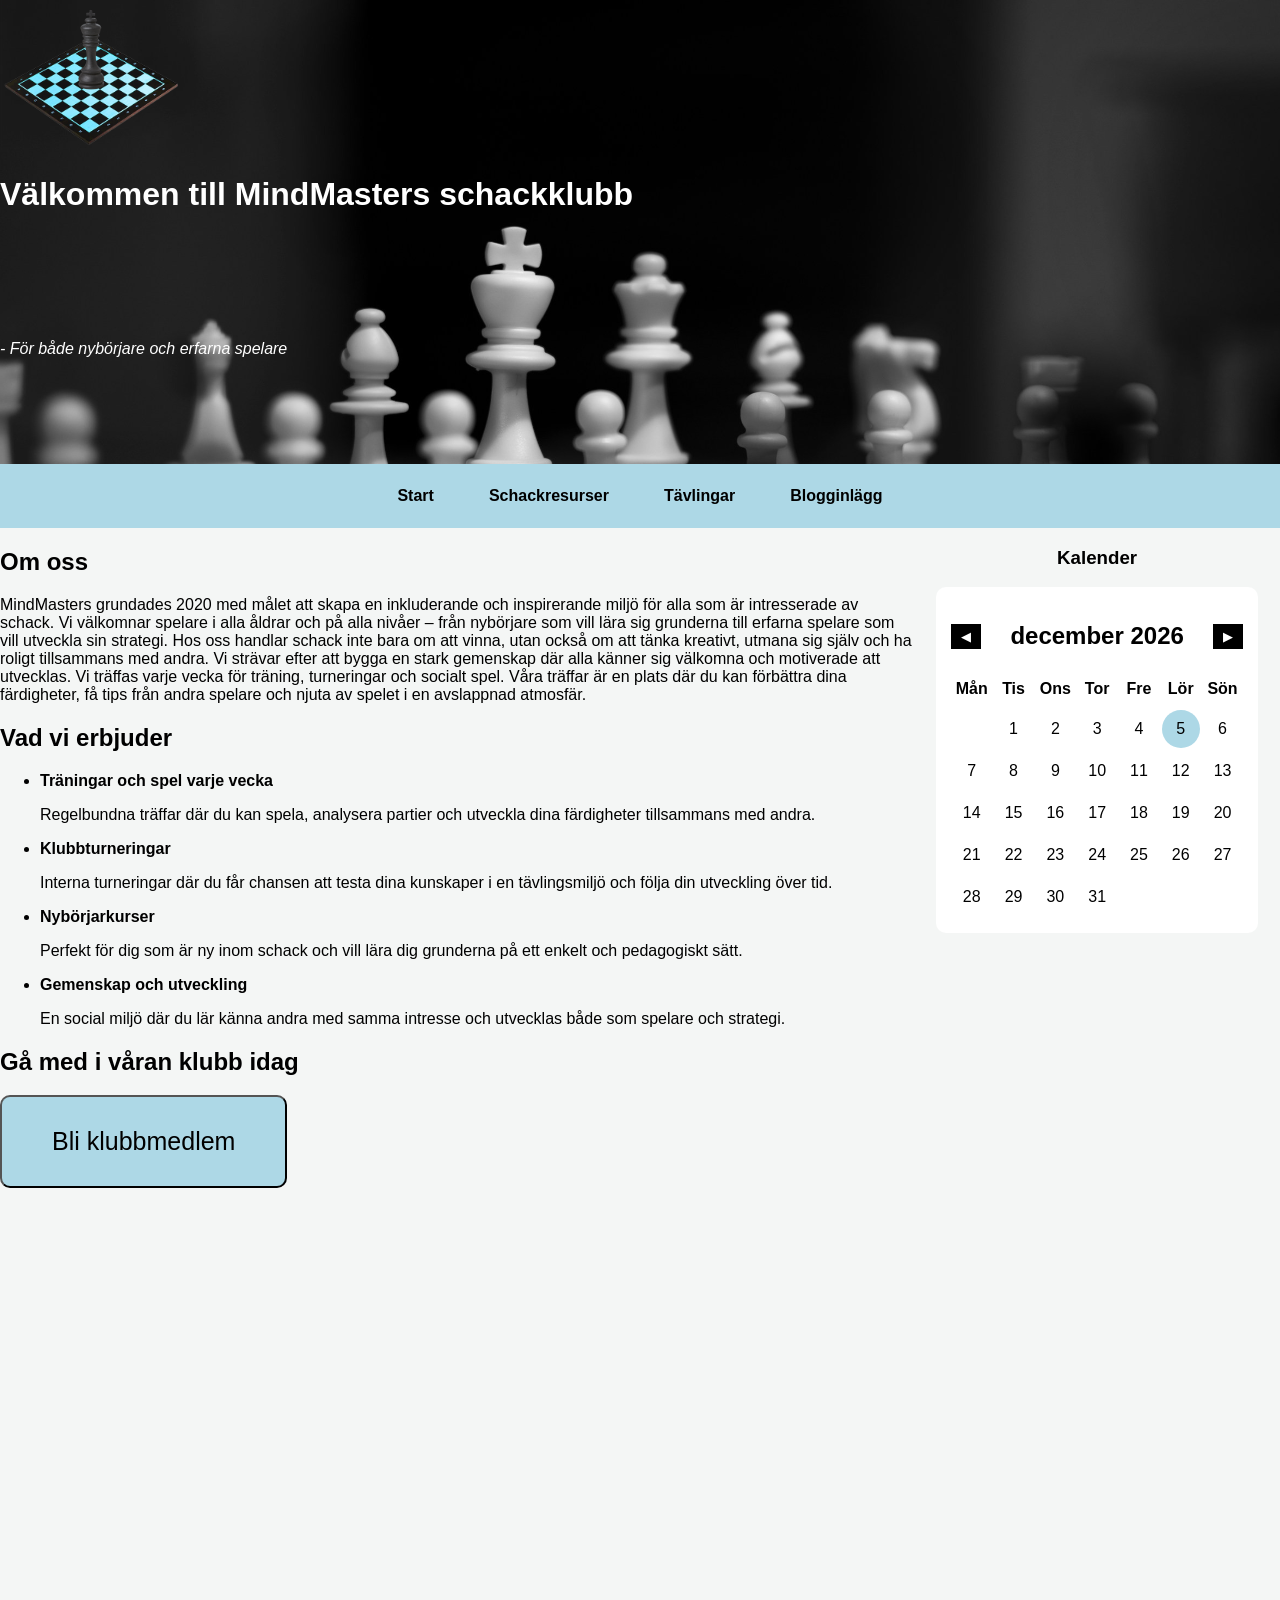
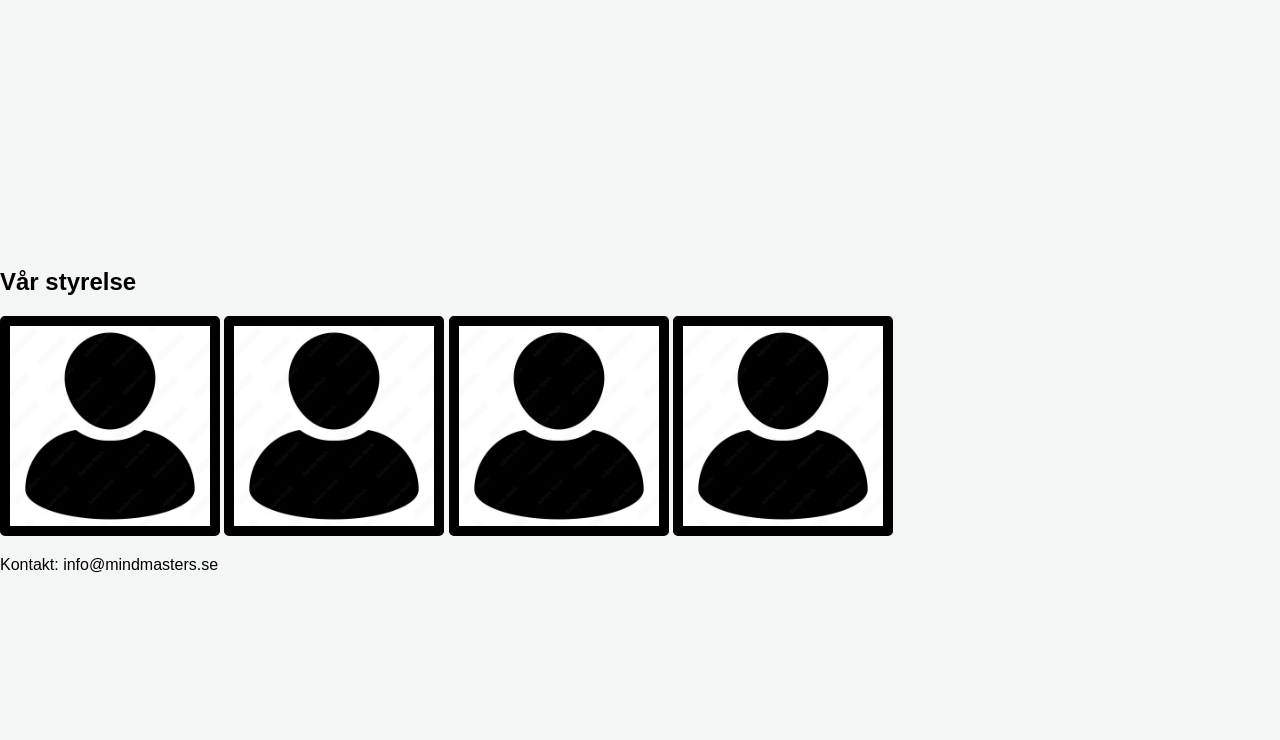
<file: index.html>
<!DOCTYPE html>
<html lang="sv">
<head>
  <meta charset="UTF-8">
  <meta name="viewport" content="width=device-width, initial-scale=1.0">
  <link rel="stylesheet" href="css/style.css">
  <title>MindMasters</title>
</head>
<body>
  <div class="hemsida">
    <header>
      <div class="HomePageTitle">
        <img src="img/schacklogo.png" alt="chesslogo">
        <h1>Välkommen till MindMasters schackklubb</h1>
      </div>
      <p><i>- För både nybörjare och erfarna spelare</i></p>
      <nav>
        <a href="index.html">Start</a>
        <a href="schackresurser.html">Schackresurser</a>
        <a href="tavlingar.html">Tävlingar</a>
        <a href="bloggar.html">Blogginlägg</a>
      </nav>
    </header>
    <main>
    <h2>Om oss</h2>
    <p>MindMasters grundades 2020 med målet att skapa en inkluderande och inspirerande miljö för alla som är intresserade av schack. Vi välkomnar spelare i alla åldrar och på alla nivåer – från nybörjare som vill lära sig grunderna till erfarna spelare som vill utveckla sin strategi. Hos oss handlar schack inte bara om att vinna, utan också om att tänka kreativt, utmana sig själv och ha roligt tillsammans med andra. Vi strävar efter att bygga en stark gemenskap där alla känner sig välkomna och motiverade att utvecklas. Vi träffas varje vecka för träning, turneringar och socialt spel. Våra träffar är en plats där du kan förbättra dina färdigheter, få tips från andra spelare och njuta av spelet i en avslappnad atmosfär.</p>
    <h2>Vad vi erbjuder</h2>
    <ul>
      <li><b>Träningar och spel varje vecka</b></li>
      <p>Regelbundna träffar där du kan spela, analysera partier och utveckla dina färdigheter tillsammans med andra.</p>
      <li><b>Klubbturneringar</b></li>
      <p>Interna turneringar där du får chansen att testa dina kunskaper i en tävlingsmiljö och följa din utveckling över tid.</p>
      <li><b>Nybörjarkurser</b></li>
      <p>Perfekt för dig som är ny inom schack och vill lära dig grunderna på ett enkelt och pedagogiskt sätt.</p>
      <li><b>Gemenskap och utveckling</b></li>
      <p>En social miljö där du lär känna andra med samma intresse och utvecklas både som spelare och strategi.</p>
    </ul>
    <h2>Gå med i våran klubb idag</h2>
    <button>Bli klubbmedlem</button>
    </main>
    <aside>
      <h3>Kalender</h3>
      <div class="calendar">
        <div class="calendar-header">
            <button onclick="prevMonth()">◀</button>
            <h2 id="monthYear"></h2>
            <button onclick="nextMonth()">▶</button>
        </div>

        <div class="days">
            <div>Mån</div>
            <div>Tis</div>
            <div>Ons</div>
            <div>Tor</div>
            <div>Fre</div>
            <div>Lör</div>
            <div>Sön</div>
        </div>

        <div class="dates" id="dates"></div>
      </div>
    </aside>
    <section>
      <h2>Vår styrelse</h2>
      <img class="avatar" src="img/avatar.png" alt="">
      <img class="avatar" src="img/avatar.png" alt="">
      <img class="avatar" src="img/avatar.png" alt="">
      <img class="avatar" src="img/avatar.png" alt="">
    </section>
    <footer>
      <p>Kontakt: info@mindmasters.se</p>
    </footer>
  </div>
  <script src="js/script.js"></script>
</body>
</html>
</file>
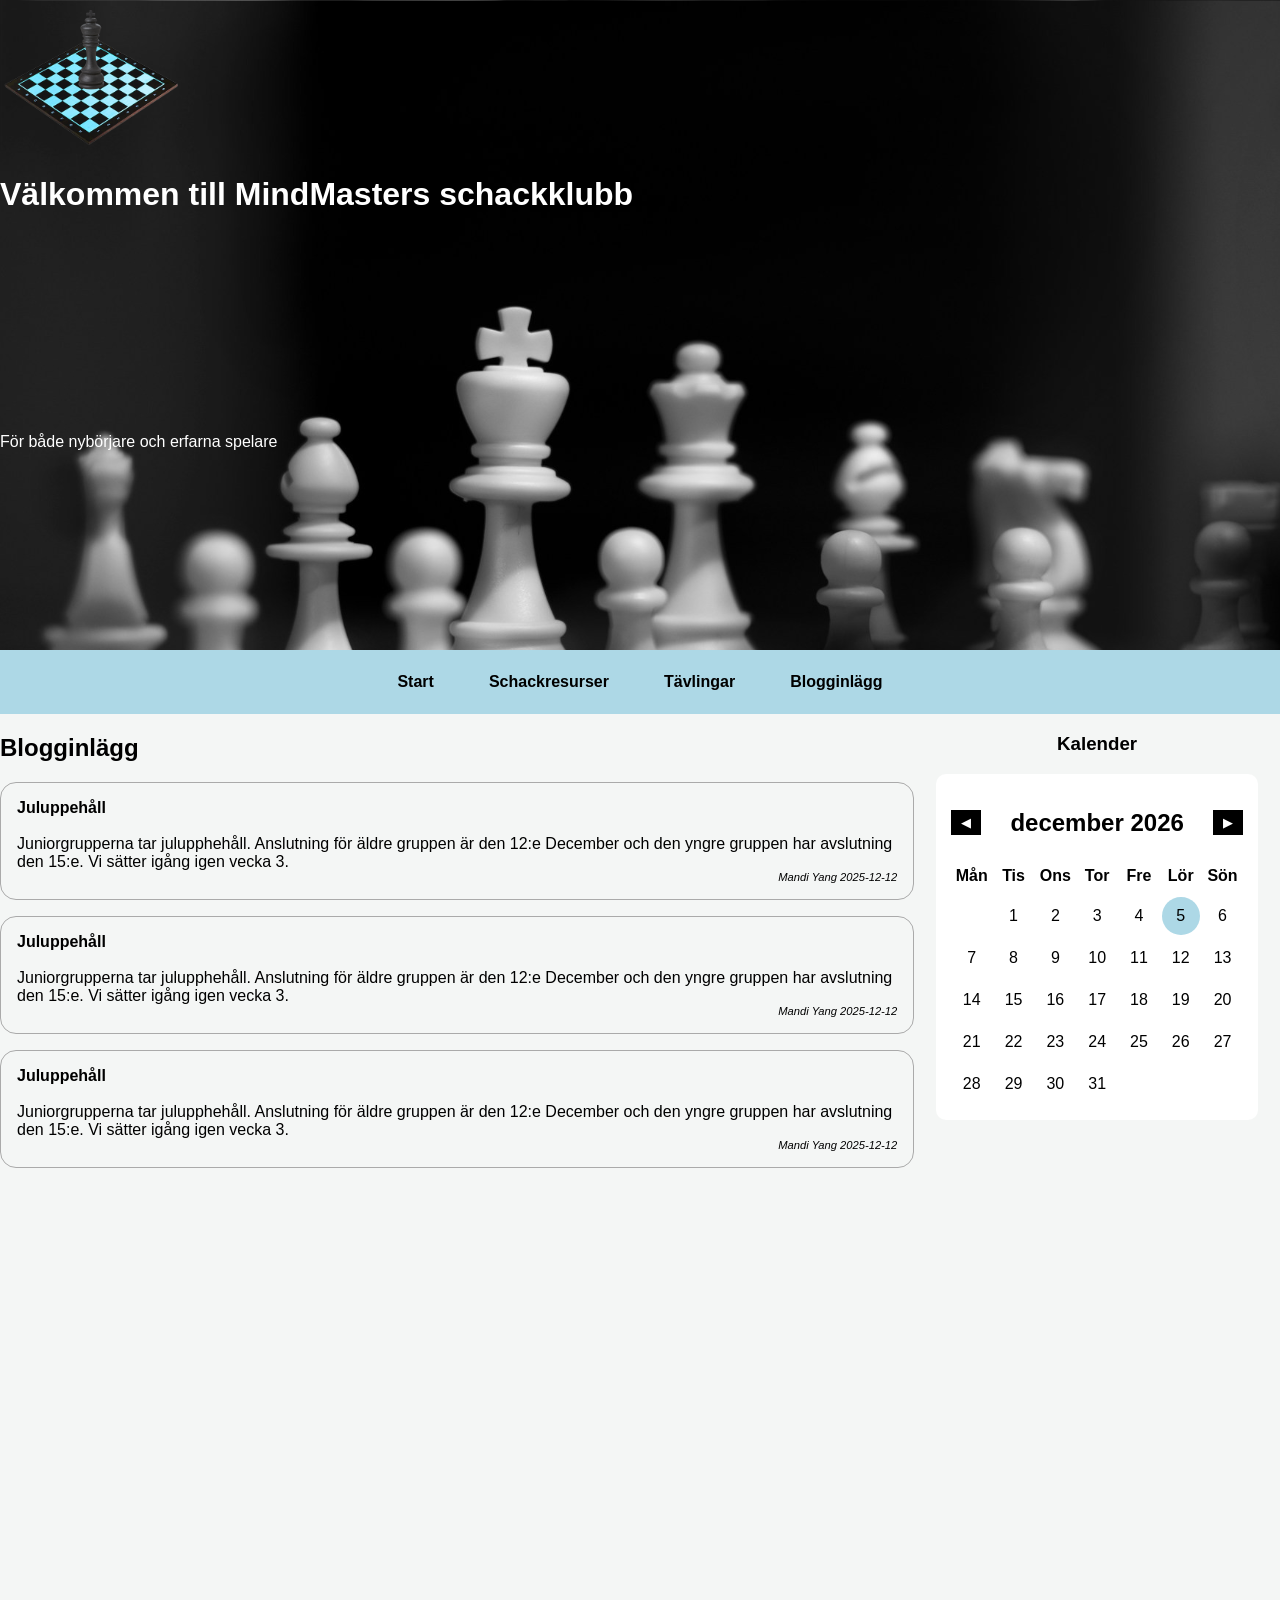
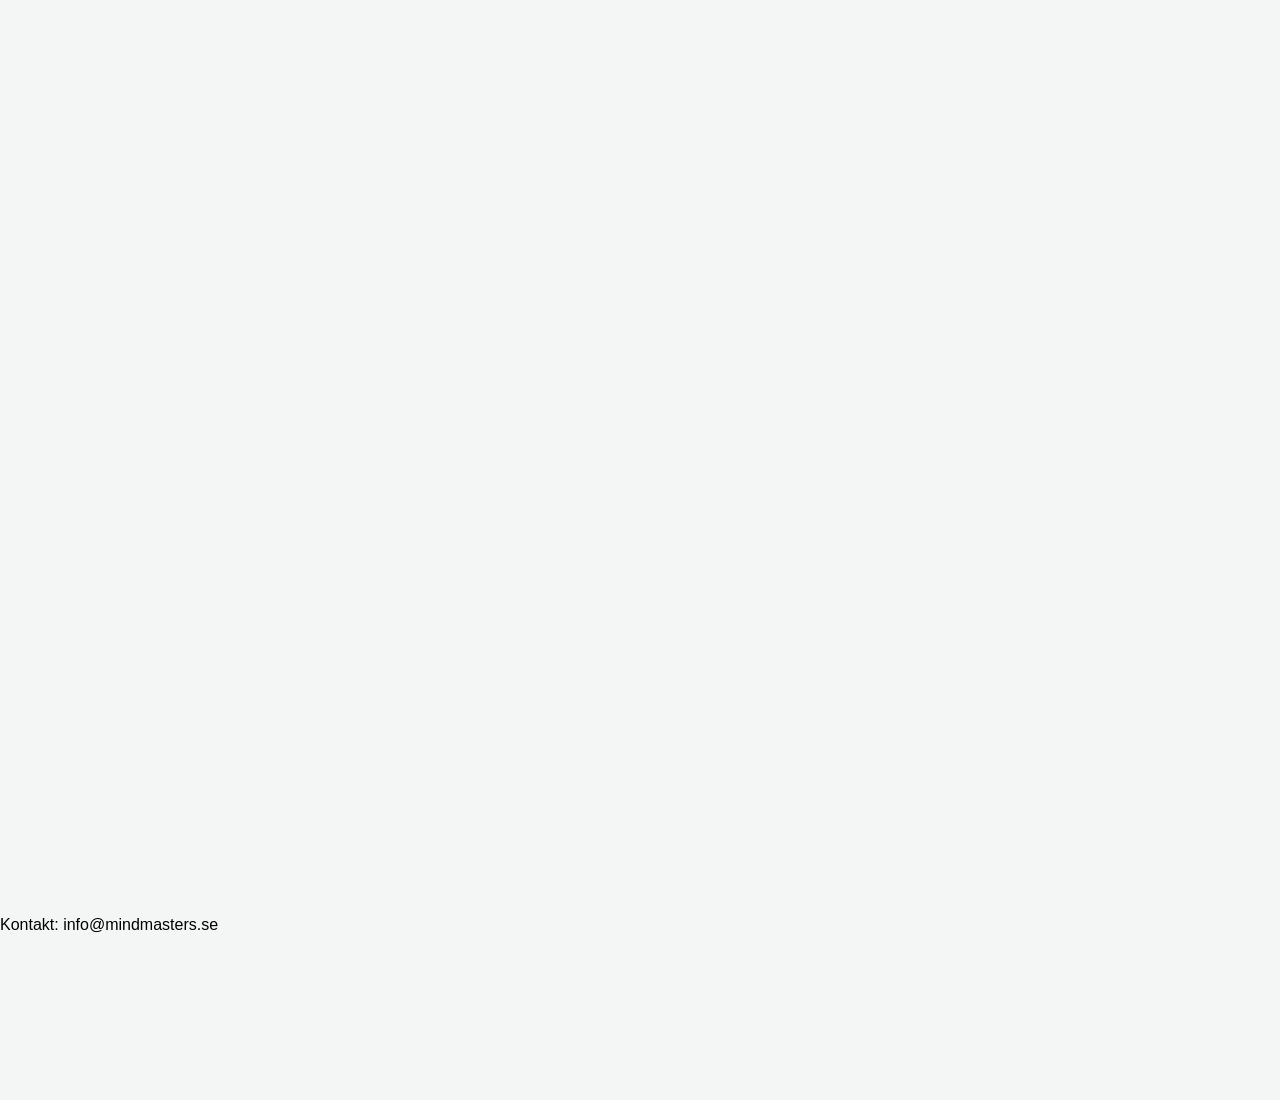
<file: bloggar.html>
<!DOCTYPE html>
<html lang="sv">
<head>
  <meta charset="UTF-8">
  <meta name="viewport" content="width=device-width, initial-scale=1.0">
  <link rel="stylesheet" href="css/style.css">
  <title>MindMasters</title>
</head>
<body>
  <div class="bloggar">
    <header>
      <div class="HomePageTitle">
        <img src="img/schacklogo.png" alt="chesslogo">
        <h1>Välkommen till MindMasters schackklubb</h1>
      </div>
      <p>För både nybörjare och erfarna spelare</p>
      <nav>
        <a href="index.html">Start</a>
        <a href="schackresurser.html">Schackresurser</a>
        <a href="tavlingar.html">Tävlingar</a>
        <a href="bloggar.html">Blogginlägg</a>
      </nav>
    </header>
    <main>
      <h2>Blogginlägg</h2>
      <p class="bread">
				<b>Juluppehåll</b><br><br>
				Juniorgrupperna tar julupphehåll. Anslutning för äldre gruppen är den 12:e December och den yngre gruppen har avslutning den 15:e. Vi sätter igång igen vecka 3.
				<i>Mandi Yang 2025-12-12</i>
			</p>
      <p class="bread">
				<b>Juluppehåll</b><br><br>
				Juniorgrupperna tar julupphehåll. Anslutning för äldre gruppen är den 12:e December och den yngre gruppen har avslutning den 15:e. Vi sätter igång igen vecka 3.
				<i>Mandi Yang 2025-12-12</i>
			</p>
      <p class="bread">
				<b>Juluppehåll</b><br><br>
				Juniorgrupperna tar julupphehåll. Anslutning för äldre gruppen är den 12:e December och den yngre gruppen har avslutning den 15:e. Vi sätter igång igen vecka 3.
				<i>Mandi Yang 2025-12-12</i>
			</p>
    </main>
    <aside>
      <h3>Kalender</h3>
      <div class="calendar">
        <div class="calendar-header">
            <button onclick="prevMonth()">◀</button>
            <h2 id="monthYear"></h2>
            <button onclick="nextMonth()">▶</button>
        </div>

        <div class="days">
            <div>Mån</div>
            <div>Tis</div>
            <div>Ons</div>
            <div>Tor</div>
            <div>Fre</div>
            <div>Lör</div>
            <div>Sön</div>
        </div>

        <div class="dates" id="dates"></div>
    </aside>
    <footer>
      <p>Kontakt: info@mindmasters.se</p>
    </footer>
  </div>
  <script src="js/script.js"></script>
</body>
</html>
</file>
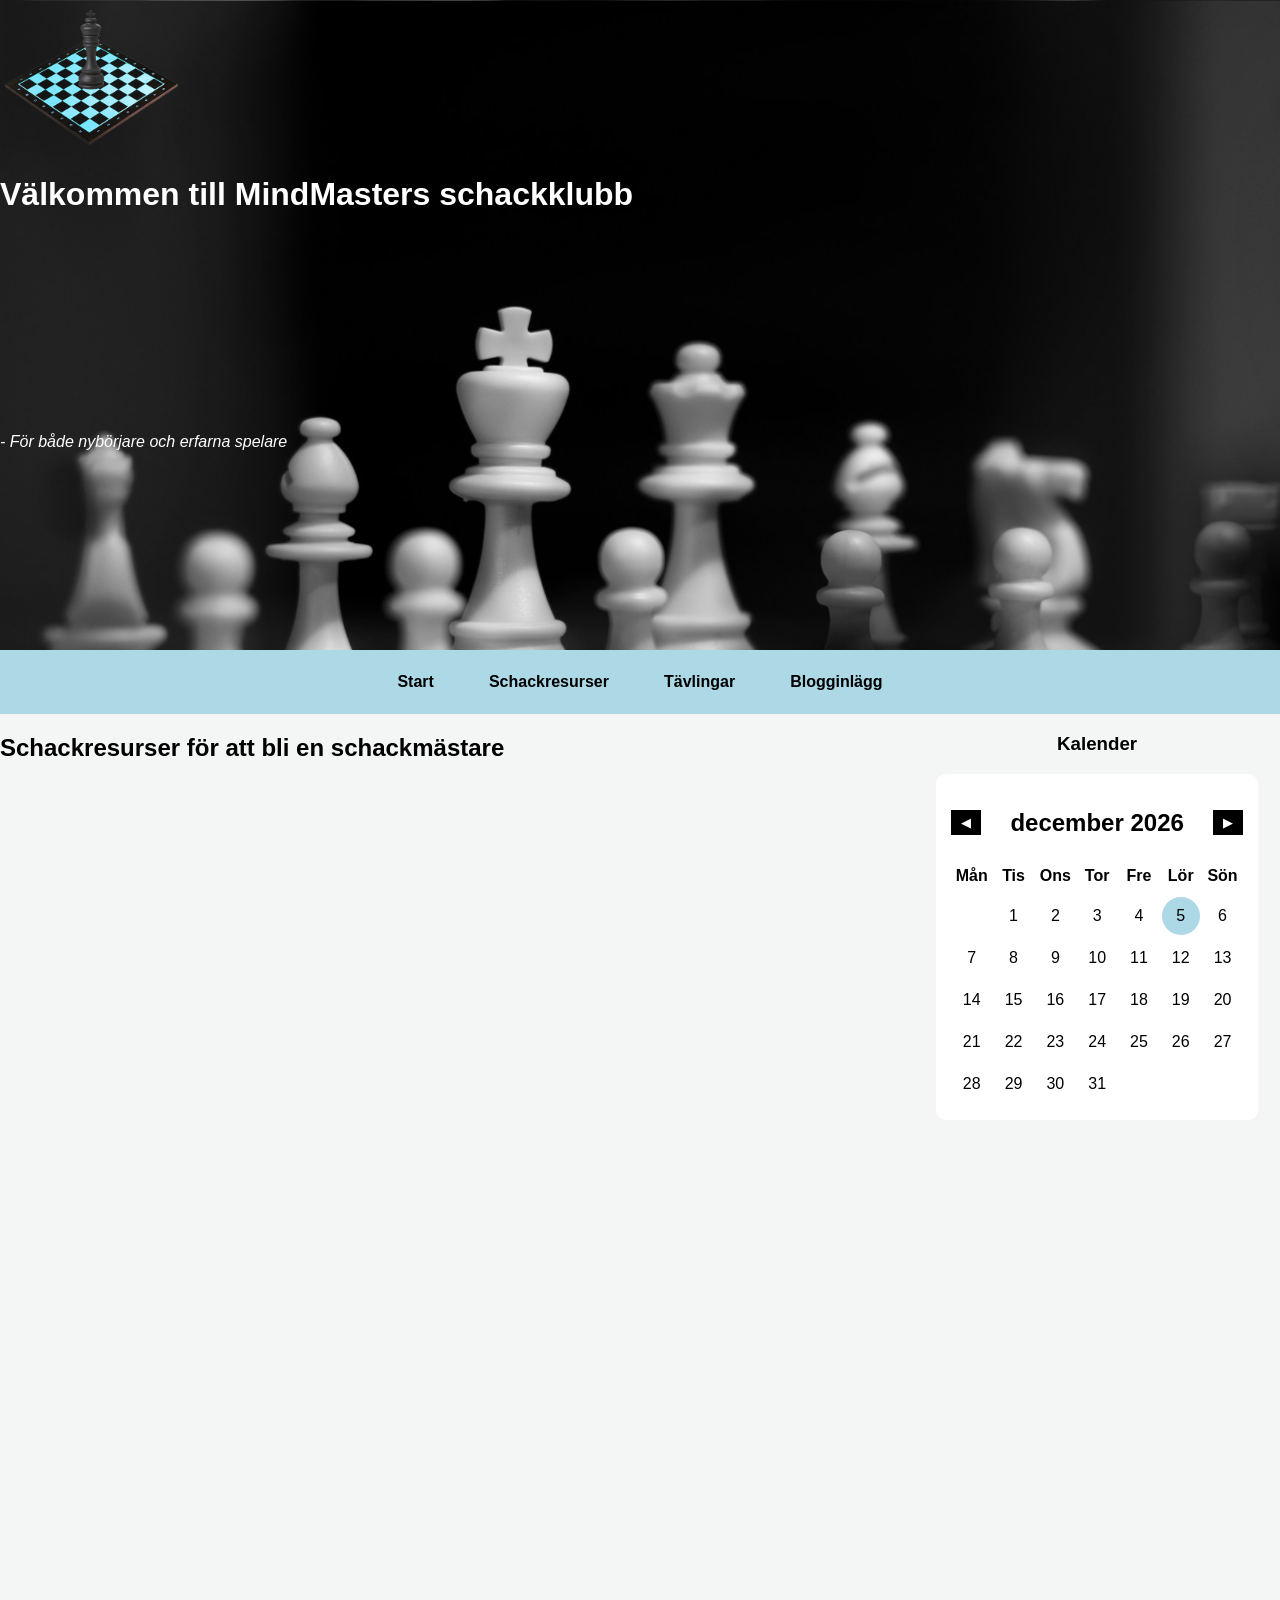
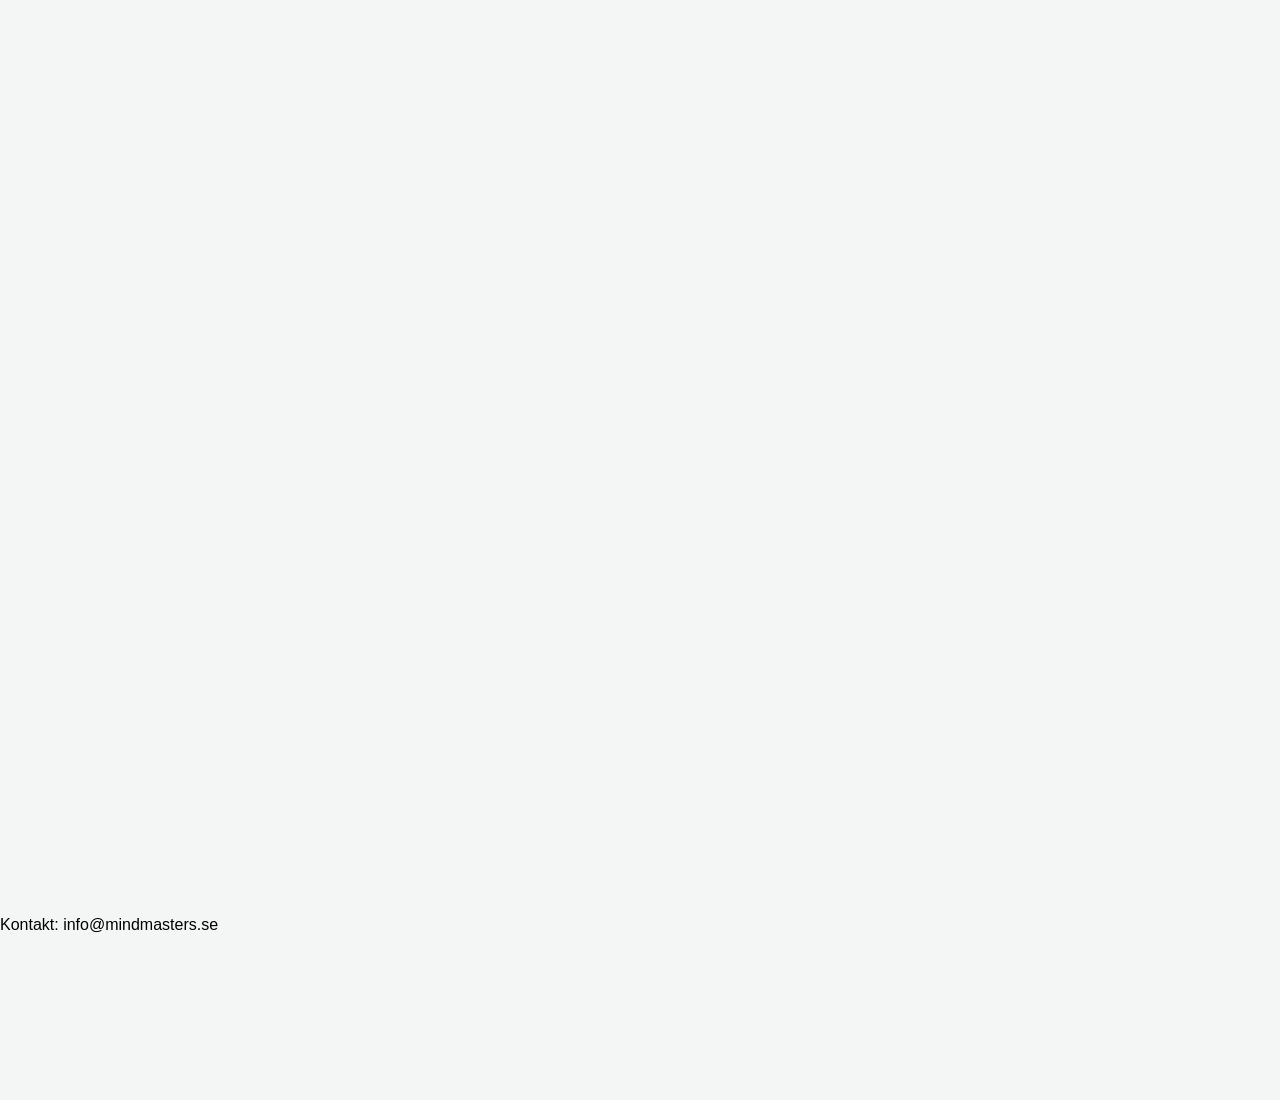
<file: schackresurser.html>
<!DOCTYPE html>
<html lang="sv">
<head>
  <meta charset="UTF-8">
  <meta name="viewport" content="width=device-width, initial-scale=1.0">
  <link rel="stylesheet" href="css/style.css">
  <title>MindMasters</title>
</head>
<body>
  <div class="schackresurser">
    <header>
      <div class="HomePageTitle">
        <img src="img/schacklogo.png" alt="chesslogo">
        <h1>Välkommen till MindMasters schackklubb</h1>
      </div>
      <p><i>- För både nybörjare och erfarna spelare</i></p>
      <nav>
        <a href="index.html">Start</a>
        <a href="schackresurser.html">Schackresurser</a>
        <a href="tavlingar.html">Tävlingar</a>
        <a href="bloggar.html">Blogginlägg</a>
      </nav>
    </header>
    <main>
    <h2>Schackresurser för att bli en schackmästare</h2>
    </main>
    <aside>
      <h3>Kalender</h3>
      <div class="calendar">
        <div class="calendar-header">
            <button onclick="prevMonth()">◀</button>
            <h2 id="monthYear"></h2>
            <button onclick="nextMonth()">▶</button>
        </div>

        <div class="days">
            <div>Mån</div>
            <div>Tis</div>
            <div>Ons</div>
            <div>Tor</div>
            <div>Fre</div>
            <div>Lör</div>
            <div>Sön</div>
        </div>

        <div class="dates" id="dates"></div>
    </aside>
    <footer>
      <p>Kontakt: info@mindmasters.se</p>
    </footer>
  </div>
  <script src="js/script.js"></script>
</body>
</html>
</file>
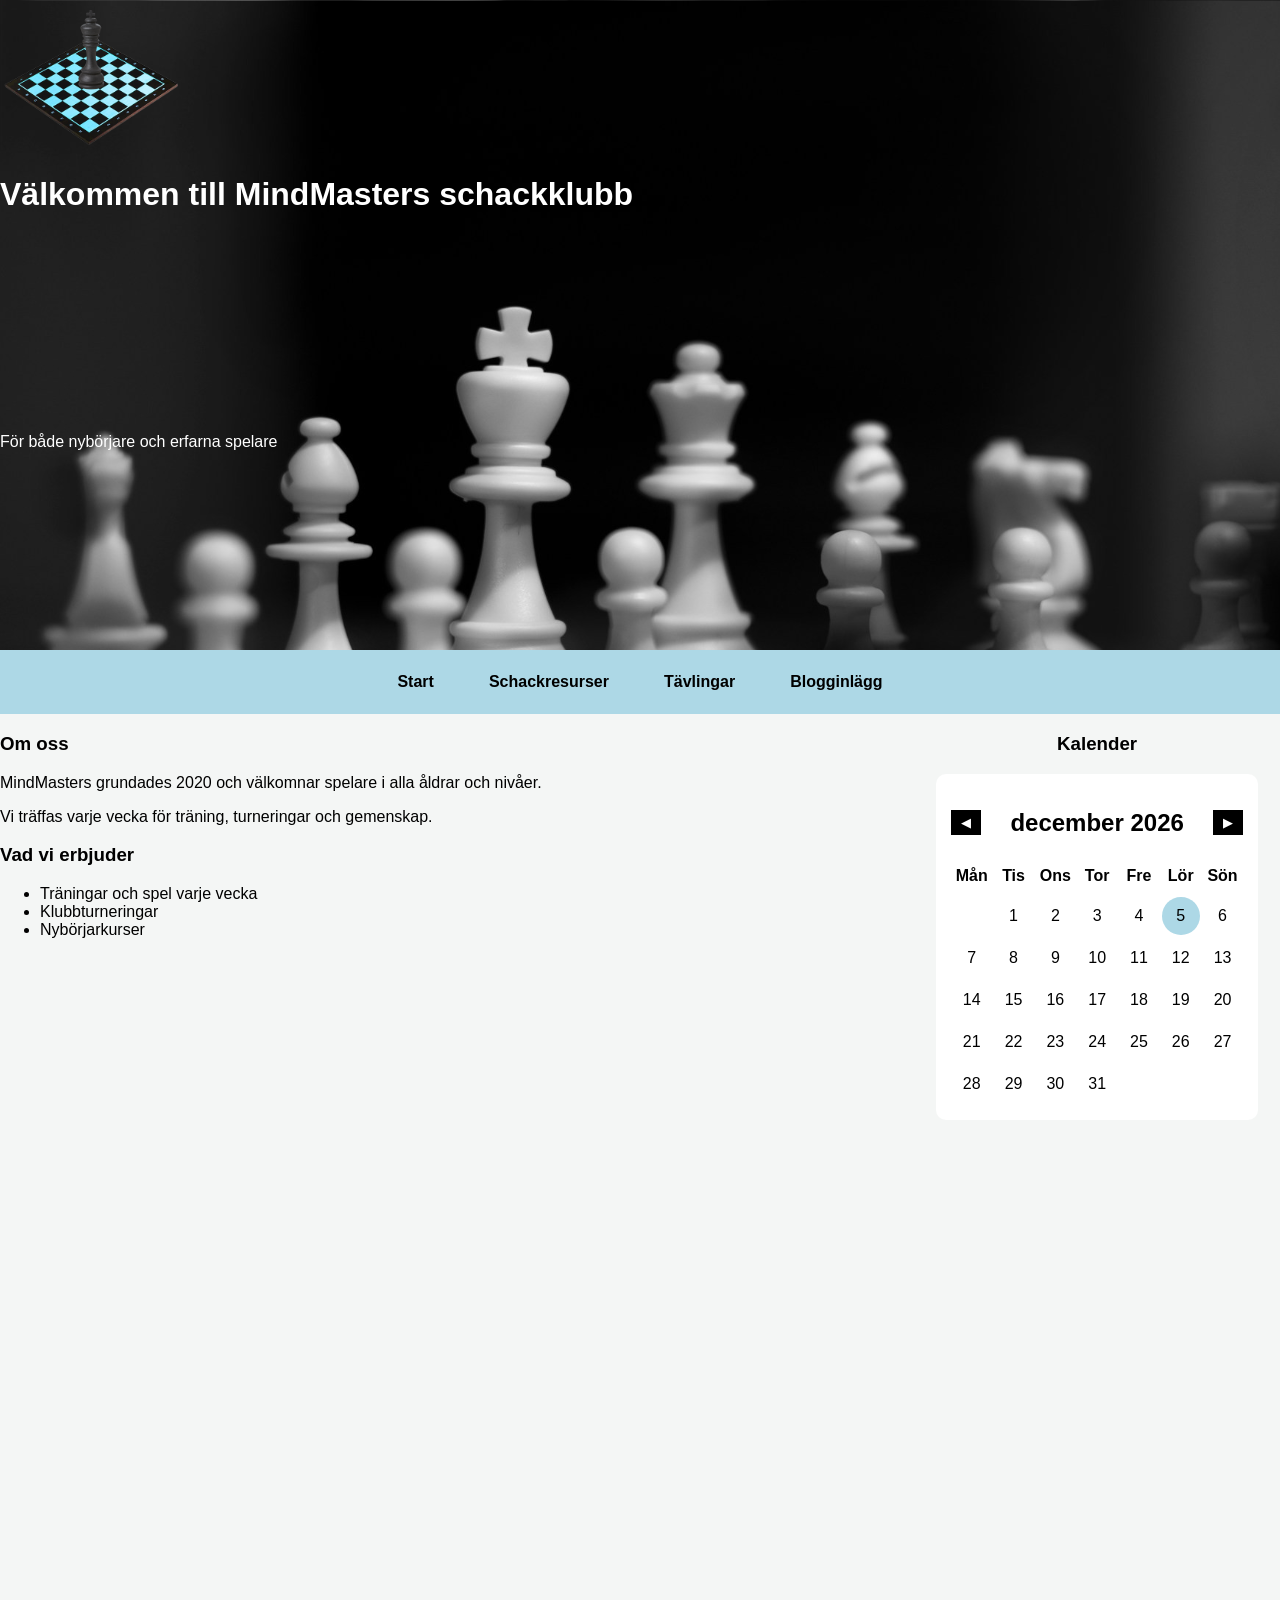
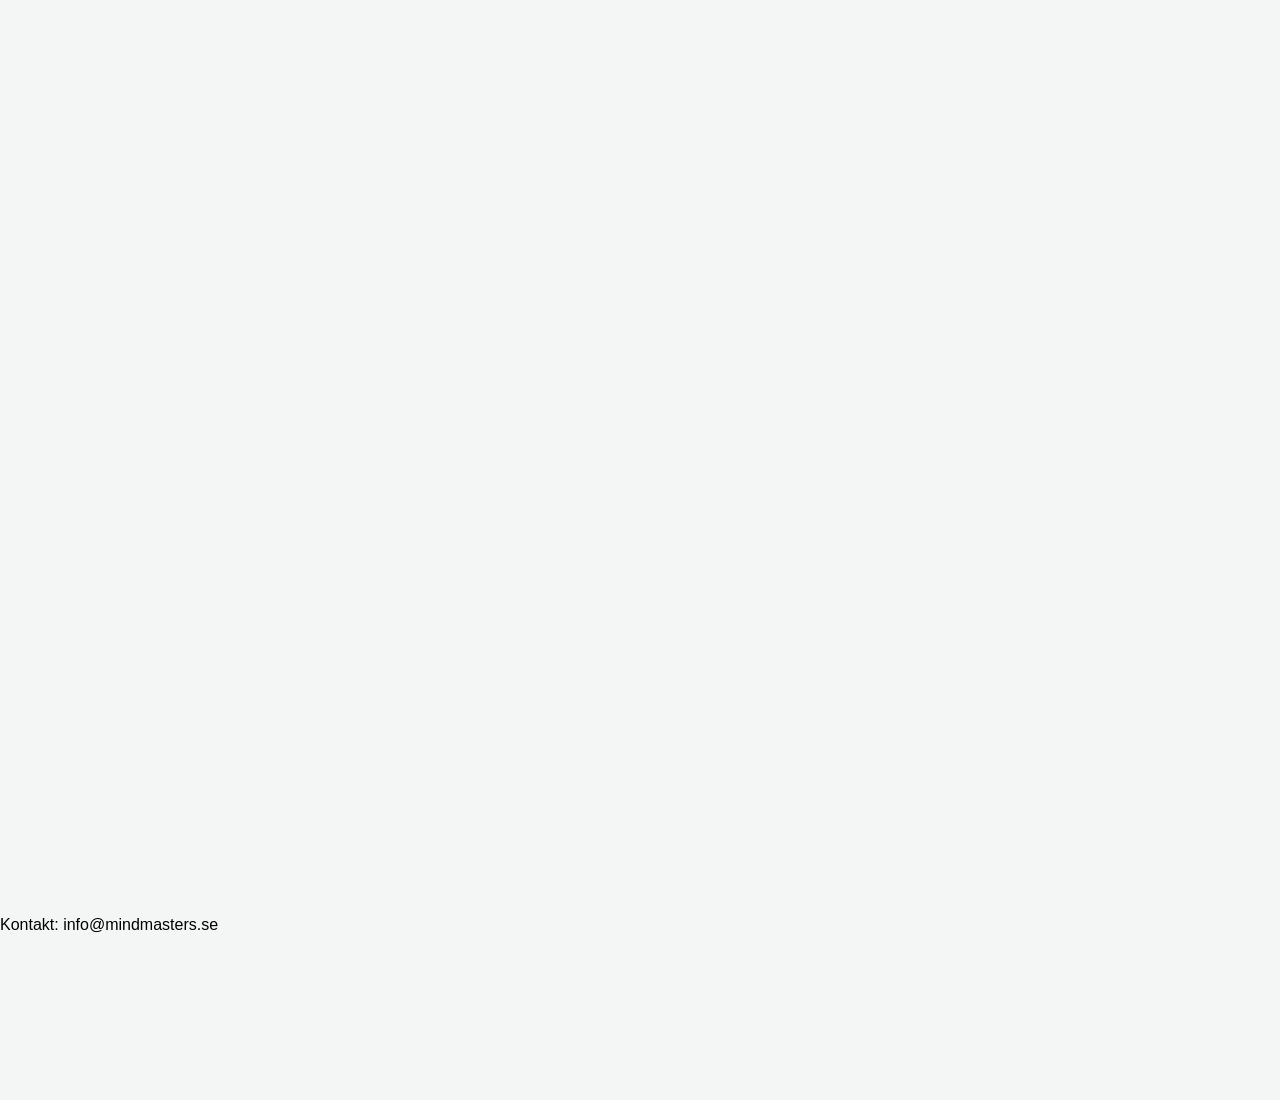
<file: tavlingar.html>
<!DOCTYPE html>
<html lang="sv">
<head>
  <meta charset="UTF-8">
  <meta name="viewport" content="width=device-width, initial-scale=1.0">
  <link rel="stylesheet" href="css/style.css">
  <title>MindMasters</title>
</head>
<body>
  <div class="tavlingar">
    <header>
      <div class="HomePageTitle">
        <img src="img/schacklogo.png" alt="chesslogo">
        <h1>Välkommen till MindMasters schackklubb</h1>
      </div>
      <p>För både nybörjare och erfarna spelare</p>
      <nav>
        <a href="index.html">Start</a>
        <a href="schackresurser.html">Schackresurser</a>
        <a href="tavlingar.html">Tävlingar</a>
        <a href="bloggar.html">Blogginlägg</a>
      </nav>
    </header>
    <main>
      <section>
        <h3>Om oss</h3>
          <p>MindMasters grundades 2020 och välkomnar spelare i alla åldrar och nivåer.</p>
          <p>Vi träffas varje vecka för träning, turneringar och gemenskap.</p>
      </section>
      <section>
        <h3>Vad vi erbjuder</h3>
          <ul>
            <li>Träningar och spel varje vecka</li>
            <li>Klubbturneringar</li>
            <li>Nybörjarkurser</li>
          </ul>
      </section>
    </main>
    <aside>
      <h3>Kalender</h3>
      <div class="calendar">
        <div class="calendar-header">
            <button onclick="prevMonth()">◀</button>
            <h2 id="monthYear"></h2>
            <button onclick="nextMonth()">▶</button>
        </div>

        <div class="days">
            <div>Mån</div>
            <div>Tis</div>
            <div>Ons</div>
            <div>Tor</div>
            <div>Fre</div>
            <div>Lör</div>
            <div>Sön</div>
        </div>

        <div class="dates" id="dates"></div>
    </aside>
    <footer>
      <p>Kontakt: info@mindmasters.se</p>
    </footer>
  </div>
  <script src="js/script.js"></script>
</body>
</html>
</file>
<file: css/style.css>
body {
    margin: 0;
    font-family: "Segoe UI", Arial, sans-serif;
    background: #f4f6f5;
}

/* GRID LAYOUT */
.hemsida{
  display: grid;
  grid-template-areas:
      "header header"
      "main aside"
      "section section"
      "footer footer";
  grid-template-columns: 5fr 2fr;
  grid-template-rows: 2fr 5fr 1fr 200px;
  height: 260vh;
}

.bloggar{
  display: grid;
  grid-template-areas:
      "header header"
      "main aside"
      "footer footer";
  grid-template-columns: 5fr 2fr;
  grid-template-rows: 2fr 5fr 200px;
  height: 300vh;
}

.schackresurser{
  display: grid;
  grid-template-areas:
      "header header"
      "main aside"
      "footer footer";
  grid-template-columns: 5fr 2fr;
  grid-template-rows: 2fr 5fr 200px;
  height: 300vh;
}

.tavlingar{
  display: grid;
  grid-template-areas:
      "header header"
      "main aside"
      "footer footer";
  grid-template-columns: 5fr 2fr;
  grid-template-rows: 2fr 5fr 200px;
  height: 300vh;
}

/*css areas*/

nav {
    display: flex;
    justify-content: center;
    gap: 25px;
    padding: 15px;
    background: lightblue;
}

main button{
  background: lightblue;
  color: black;
  font-size: 25px;
  padding: 30px 50px;
  border-radius: 10px;
  cursor: pointer;
}

nav a {
    text-decoration: none;
    color: black;
    font-weight: bold;
    padding: 8px 15px;
    border-radius: 5px;
}

nav a:hover {
  background: blue;
}

.bloggar i{
  text-align: right;display: block;font-size:0.7em
}


header{
  grid-area: header;
  background-image: url(/img/schackbild.jpg);
  background-position: 40% 130%;
  background-size: cover;
  color: white;
  display: flex;
  flex-direction: column;
  justify-content: space-between;
}
aside{
  grid-area: aside;
  display: flex;
  flex-direction: column;
  align-items: center;
}
main{
  grid-area: main;
}
section{
  grid-area:section;
}
footer{
  grid-area: footer;
}

/*html tagger*/
img{
  width: 180px;
}

/*generic css classes*/

.bread{
  border: 1px solid #AAA;
  padding: 1em; 
  border-radius: 1em
}

.avatar{
  height: 200px;
  width: auto;
  border: 10px solid black;
  border-radius: 5px
}

/*css Calender*/
.calendar {
    max-width: 300px;
    background: white;
    padding: 15px;
    border-radius: 10px;
}

.calendar-header {
    display: flex;
    justify-content: space-between;
    align-items: center;
}

.calendar-header button {
    background: black;
    color: white;
    border: none;
    padding: 5px 10px;
    cursor: pointer;
}

.days, .dates {
    display: grid;
    grid-template-columns: repeat(7, 1fr);
    text-align: center;
    margin-top: 10px;
}

.days div {
    font-weight: bold;
}

.dates div {
    padding: 10px;
    margin: 2px;
    cursor: pointer;
}

.today {
    background: lightblue;
    border-radius: 50%;
}

.dates div:hover {
    background: #ddd;
}
</file>
